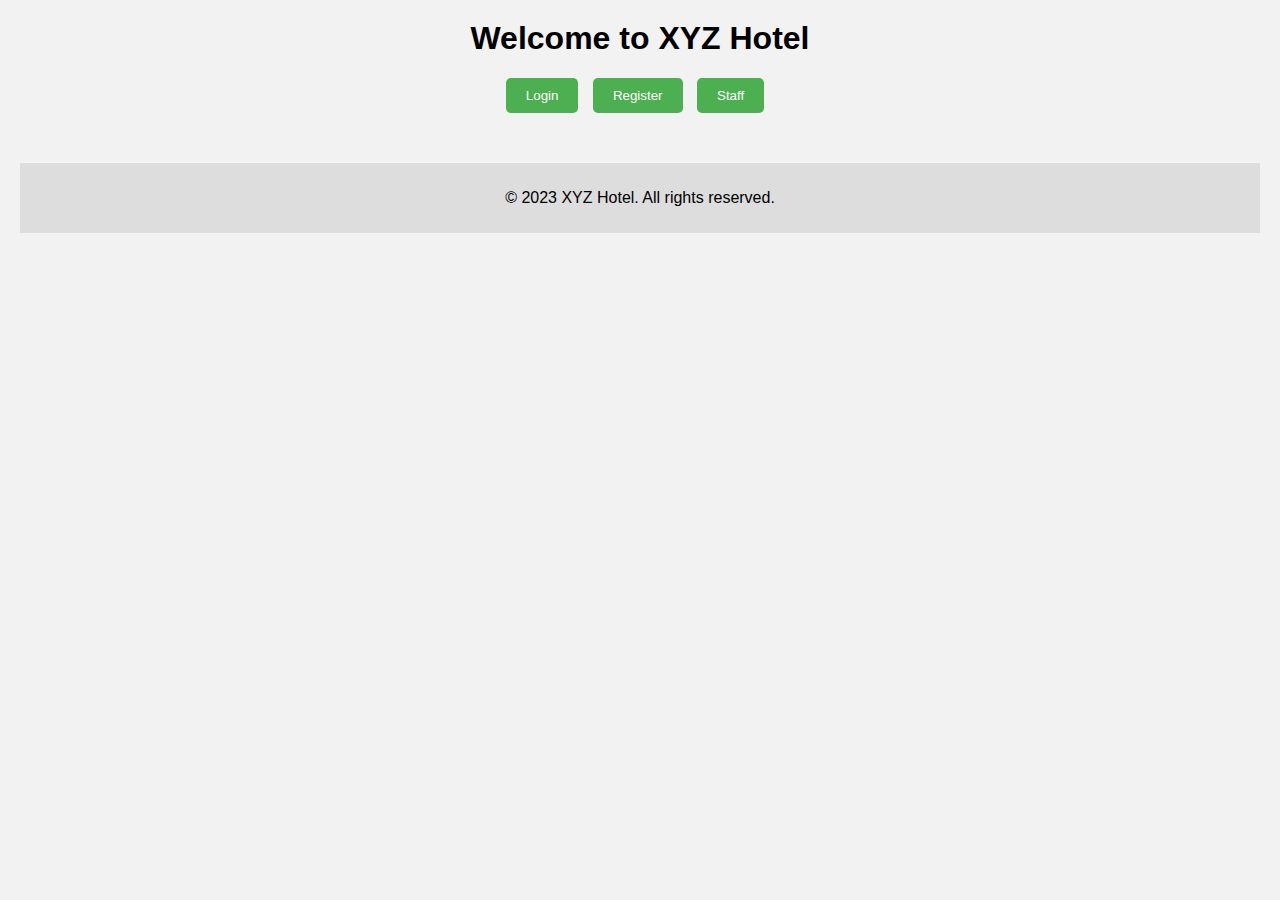
<file: index.html>
<!DOCTYPE html>
<html lang="en">

<head>
	<meta charset="UTF-8" />
	<meta http-equiv="X-UA-Compatible" content="IE=edge" />
	<meta name="viewport" content="width=device-width, initial-scale=1.0" />
	<title>Homepage</title>
	<link rel="stylesheet" href="index.css" />
</head>

<body>
	<h1>Welcome to XYZ Hotel</h1>
	<div style="text-align: center">
		<button type="submit" name="login" onclick="window.location.href='login.html'">
			Login
		</button>
		<button type="submit" name="register" onclick="window.location.href='register.html'">
			Register
		</button>
        <button type="submit" name="Staff" onclick="window.location.href='login.html'">Staff</button>
	</div>
	<footer>
		<p>&copy; 2023 XYZ Hotel. All rights reserved.</p>
	</footer>
</body>

</html>
</file>
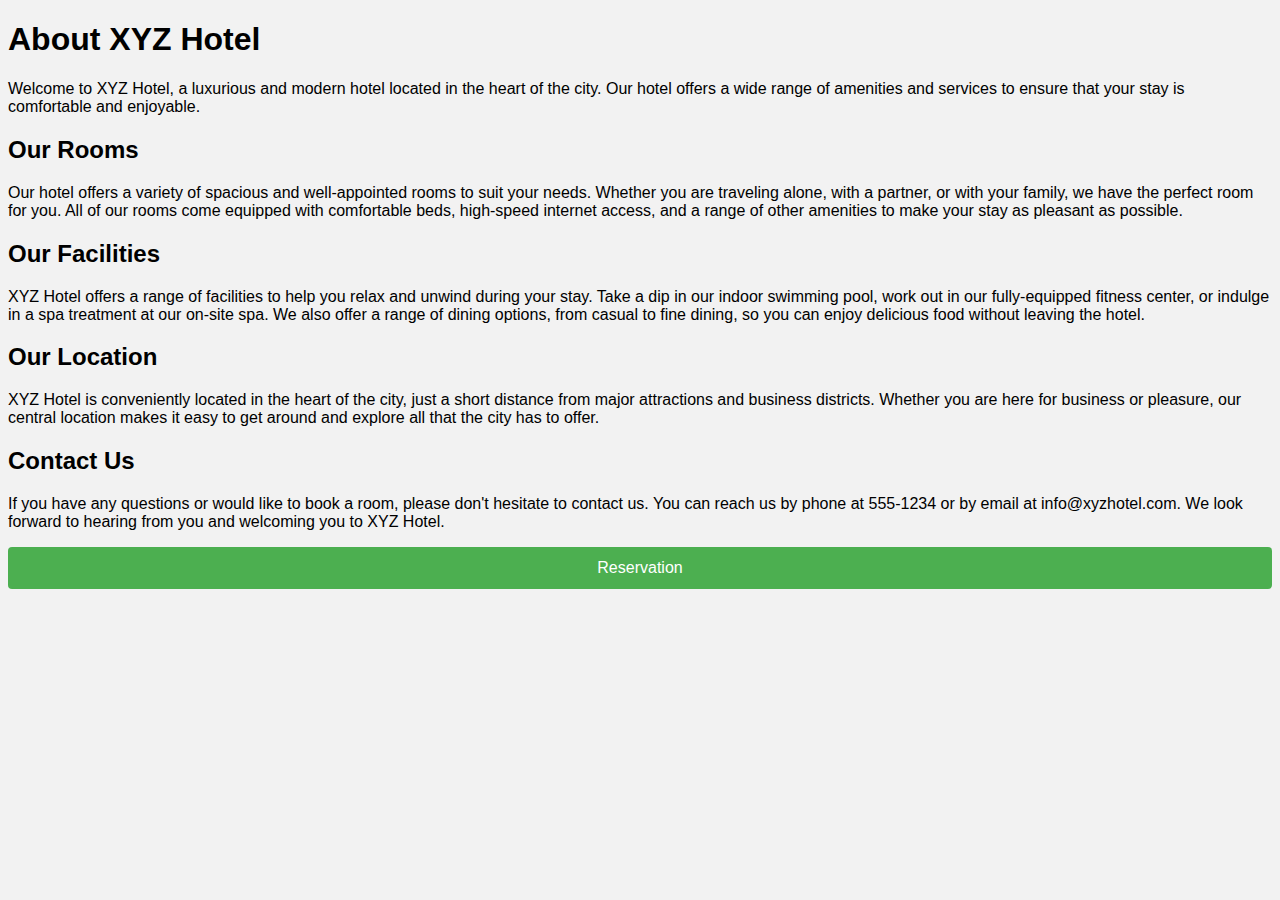
<file: about.html>
<!DOCTYPE html>
<html>
  <head>

    <title>About XYZ Hotel</title>
  </head>
  <link rel="stylesheet" href="style.css">
  <body>
    <h1>About XYZ Hotel</h1>
    <p>Welcome to XYZ Hotel, a luxurious and modern hotel located in the heart of the city. Our hotel offers a wide range of amenities and services to ensure that your stay is comfortable and enjoyable.</p>
    <h2>Our Rooms</h2>
    <p>Our hotel offers a variety of spacious and well-appointed rooms to suit your needs. Whether you are traveling alone, with a partner, or with your family, we have the perfect room for you. All of our rooms come equipped with comfortable beds, high-speed internet access, and a range of other amenities to make your stay as pleasant as possible.</p>
    <h2>Our Facilities</h2>
    <p>XYZ Hotel offers a range of facilities to help you relax and unwind during your stay. Take a dip in our indoor swimming pool, work out in our fully-equipped fitness center, or indulge in a spa treatment at our on-site spa. We also offer a range of dining options, from casual to fine dining, so you can enjoy delicious food without leaving the hotel.</p>
    <h2>Our Location</h2>
    <p>XYZ Hotel is conveniently located in the heart of the city, just a short distance from major attractions and business districts. Whether you are here for business or pleasure, our central location makes it easy to get around and explore all that the city has to offer.</p>
    <h2>Contact Us</h2>
    <p>If you have any questions or would like to book a room, please don't hesitate to contact us. You can reach us by phone at 555-1234 or by email at info@xyzhotel.com. We look forward to hearing from you and welcoming you to XYZ Hotel.</p>
    <button type="submit" name="reservation" onclick="window.location.href='reservation.html'">
        Reservation
    </button>
  </body>
</html>
</file>
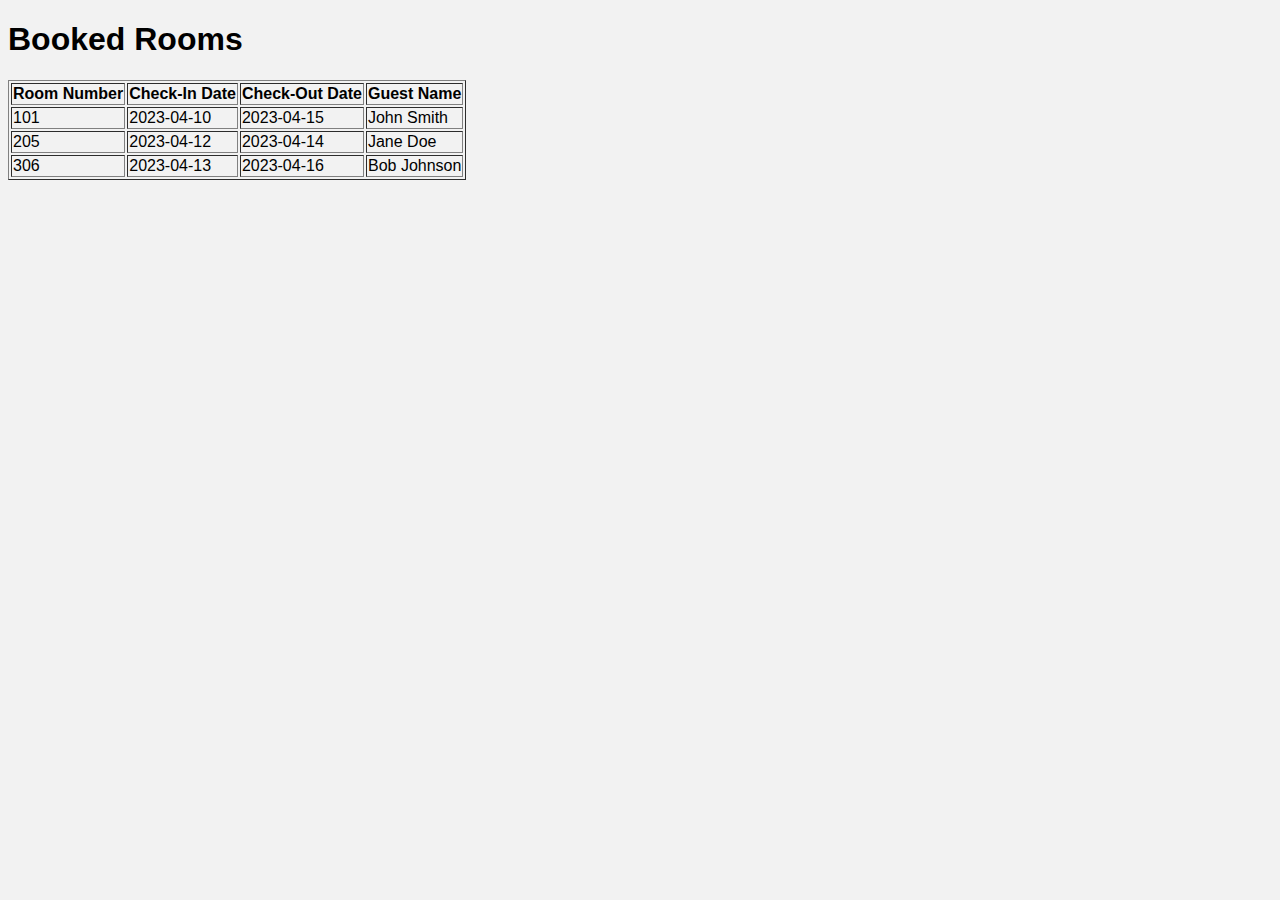
<file: Bookings.html>
<!DOCTYPE html>
<html>
  <head>
    <title>Booked Rooms</title>
  </head>
  <link rel="stylesheet" href="style.css">
  <body>
    <h1>Booked Rooms</h1>
    <table border="1">
      <tr>
        <th>Room Number</th>
        <th>Check-In Date</th>
        <th>Check-Out Date</th>
        <th>Guest Name</th>
      </tr>
      <tr>
        <td>101</td>
        <td>2023-04-10</td>
        <td>2023-04-15</td>
        <td>John Smith</td>
      </tr>
      <tr>
        <td>205</td>
        <td>2023-04-12</td>
        <td>2023-04-14</td>
        <td>Jane Doe</td>
      </tr>
      <tr>
        <td>306</td>
        <td>2023-04-13</td>
        <td>2023-04-16</td>
        <td>Bob Johnson</td>
      </tr>
    </table>
  </body>
</html>
</file>
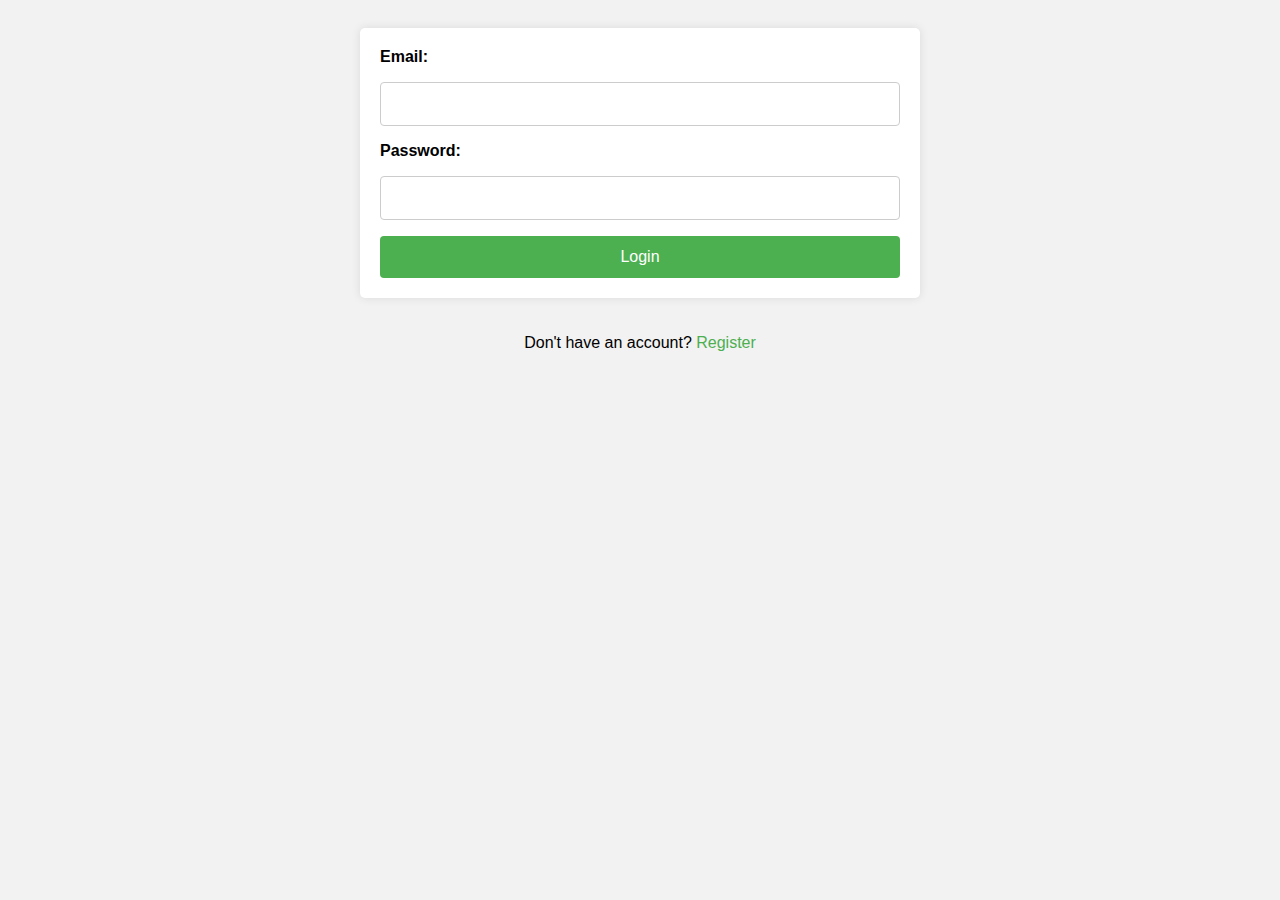
<file: login.html>
<!DOCTYPE html>
<html lang="en">

<head>
    <meta charset="UTF-8">
    <meta http-equiv="X-UA-Compatible" content="IE=edge">
    <meta name="viewport" content="width=device-width, initial-scale=1.0">
    <title>Login - XYZ Hotel</title>
    <link rel="stylesheet" href="style.css">
</head>

<body>
    <div class="account">
        <form method="post" action="login.php">
            <label for="email">Email:</label>
            <input type="email" id="email" name="email" required>
            <label for="password">Password:</label>
            <input type="password" id="password" name="password" required>
            <button type="submit" name="login">Login</button>
        </form>
    </div>
    <center>Don't have an account? <a href="register.html">Register</a></center>
</body>

</html>
</file>
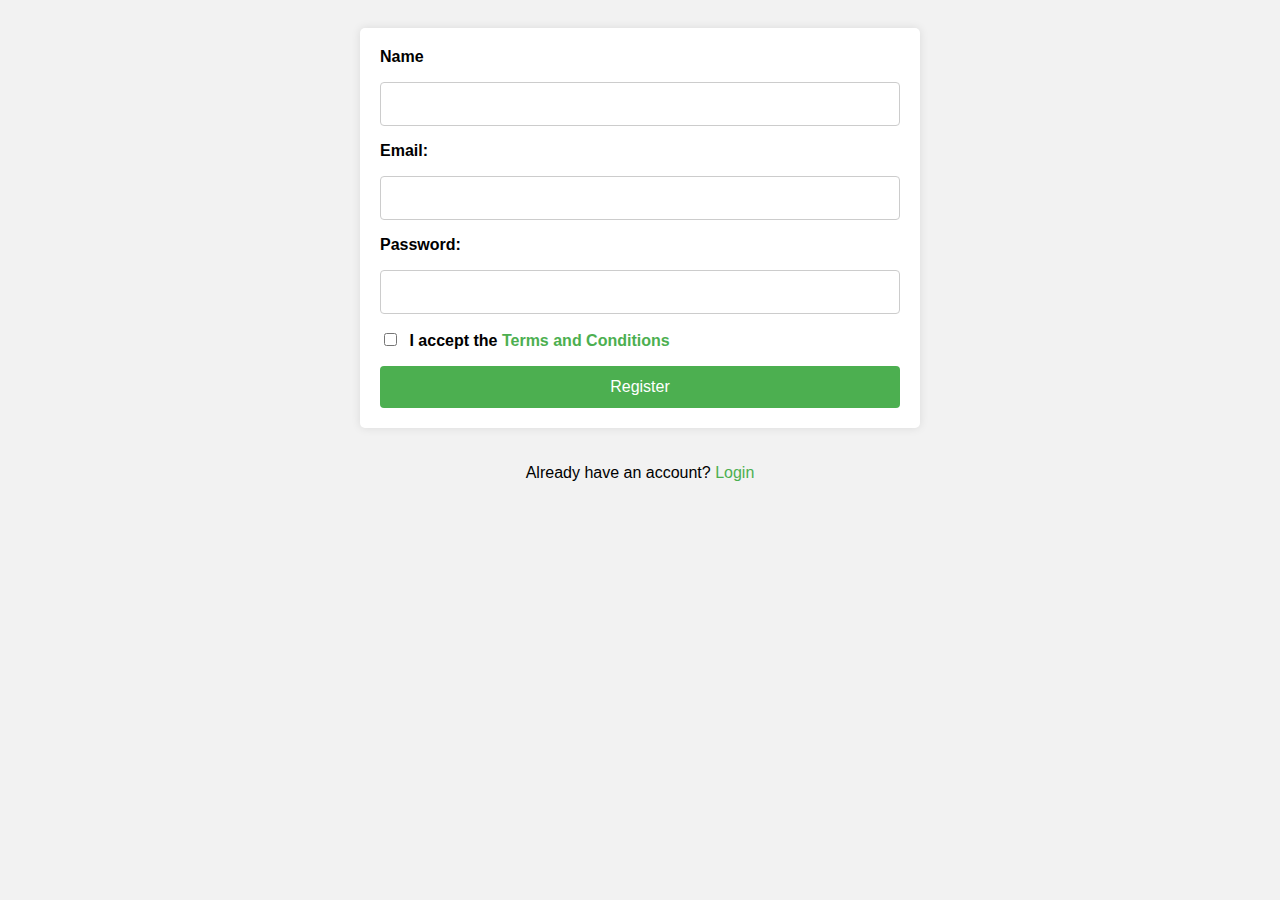
<file: register.html>
<!DOCTYPE html>
<html lang="en">

<head>
    <meta charset="UTF-8">
    <meta http-equiv="X-UA-Compatible" content="IE=edge">
    <meta name="viewport" content="width=device-width, initial-scale=1.0">
    <title>Register - XYZ Hotel</title>
    <link rel="stylesheet" href="style.css">
</head>

<body>
    <div class="account">
        <form method="post" action="create.php">
            <label for="name">Name</label>
            <input type="text" id="name" name="name" required>
            <label for="email">Email:</label>
            <input type="email" id="email" name="email" required>
            <label for="password">Password:</label>
            <input type="password" id="password" name="password" required>
            <label>
                <input type="checkbox" name="terms" required>
                I accept the <a href="legal.txt">Terms and Conditions</a>
            </label>
            <button type="submit" name="register">Register</button>
        </form>
    </div>
    <center>Already have an account? <a href=login.html>Login</a></center>
</body>

</html>
</file>
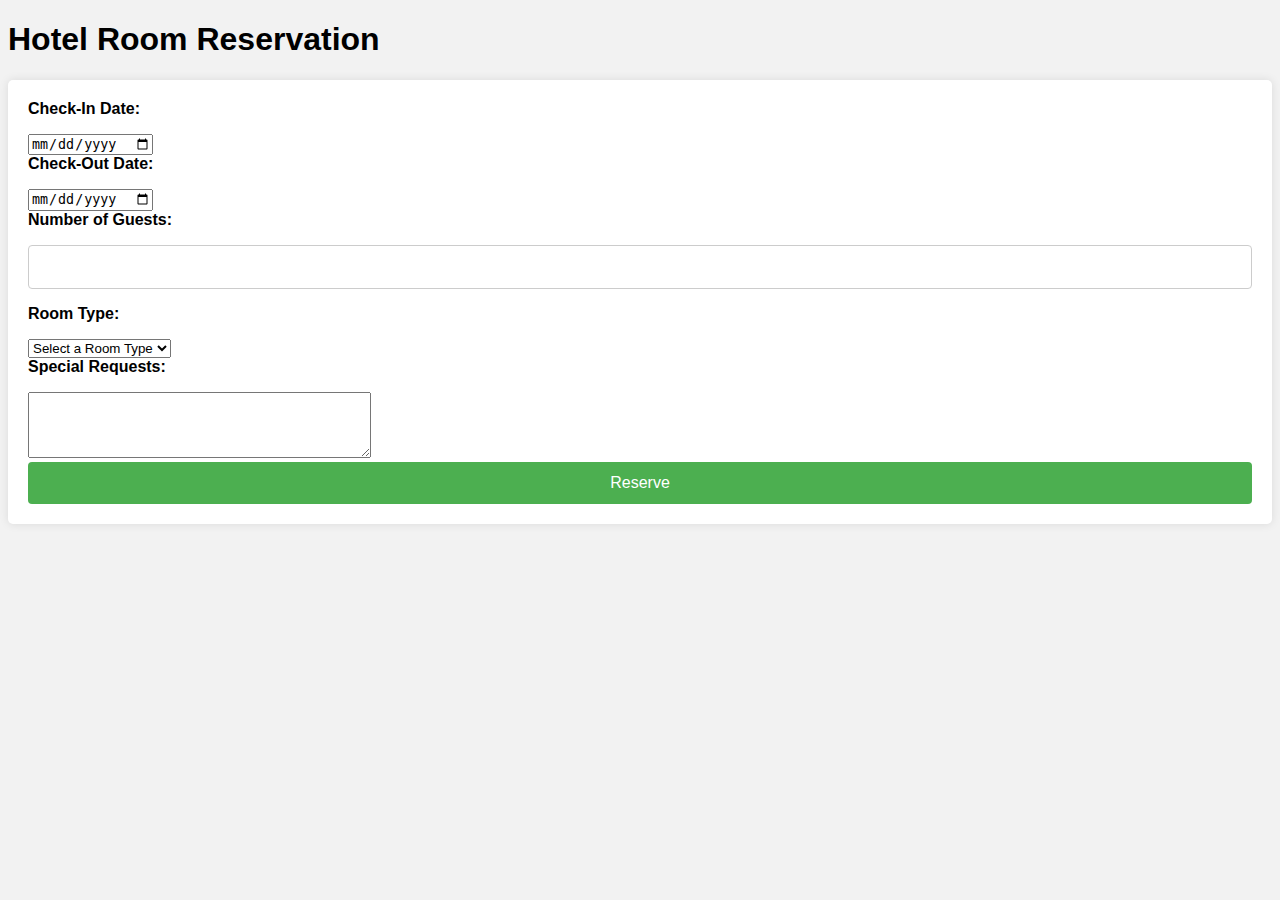
<file: reservation.html>
<!DOCTYPE html>
<html>
  <head>
    <title>Hotel Room Reservation</title>
  </head>
  <link rel="stylesheet" href="style.css">
  <body>
    <h1>Hotel Room Reservation</h1>
    <form>
      <label for="checkin-date">Check-In Date:</label>
      <input type="date" id="checkin-date" name="checkin-date" required>
      <br>
      <label for="checkout-date">Check-Out Date:</label>
      <input type="date" id="checkout-date" name="checkout-date" required>
      <br>
      <label for="num-guests">Number of Guests:</label>
      <input type="number" id="num-guests" name="num-guests" min="1" max="4" required>
      <br>
      <label for="room-type">Room Type:</label>
      <select id="room-type" name="room-type" required>
        <option value="">Select a Room Type</option>
        <option value="standard">Standard Room</option>
        <option value="deluxe">Deluxe Room</option>
        <option value="suite">Suite</option>
      </select>
      <br>
      <label for="special-requests">Special Requests:</label>
      <textarea id="special-requests" name="special-requests" rows="4" cols="40"></textarea>
      <br>
      <button type="submit" name="reserve" onclick="window.location.href='thankyou.html'">
        Reserve
    </button>
    </form>
  </body>
</html>
</file>
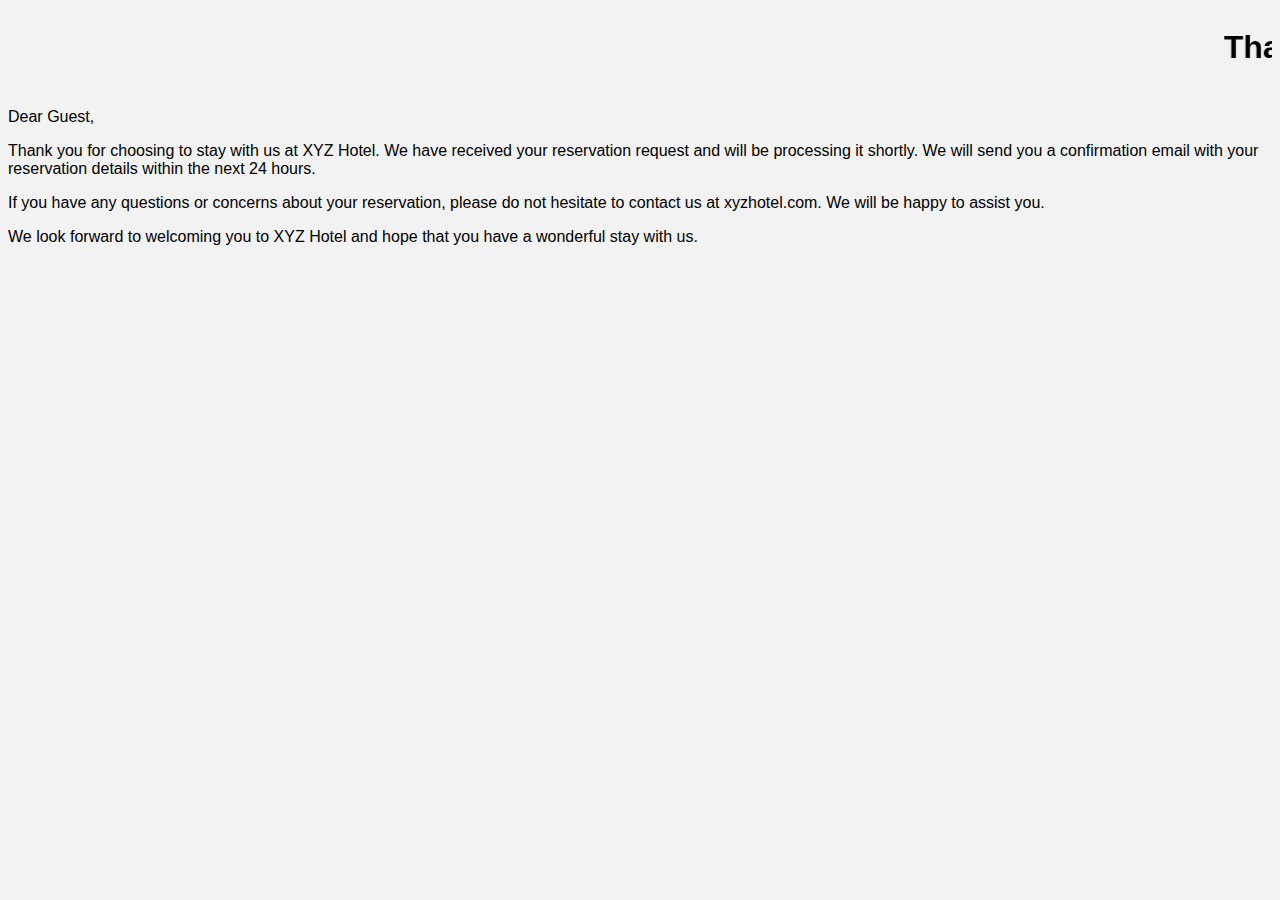
<file: thankyou.html>
<!DOCTYPE html>
<html>
  <head>
    <title>Thank You for Your Reservation</title>
  </head>
  <link rel="stylesheet" href="style.css">
  <body>
    <marquee><h1>Thank You for Your Reservation</h1></marquee>
    <p>Dear Guest,</p>
    <p>Thank you for choosing to stay with us at XYZ Hotel. We have received your reservation request and will be processing it shortly. We will send you a confirmation email with your reservation details within the next 24 hours.</p>
    <p>If you have any questions or concerns about your reservation, please do not hesitate to contact us at xyzhotel.com. We will be happy to assist you.</p>
    <p>We look forward to welcoming you to XYZ Hotel and hope that you have a wonderful stay with us.</p>
  </body>
</html>
</file>
<file: index.css>
body {
    font-family: Arial, sans-serif;
    padding: 20px;
    margin: 0;
    background-color: #f2f2f2;
  }
  
  h1 {
    margin-top: 0;
    text-align: center;
  }
  
  button {
    padding: 10px 20px;
    border-radius: 5px;
    background-color: #4caf50;
    color: white;
    border: none;
    margin-right: 10px;
    cursor: pointer;
  }
  
  button:hover {
    background-color: #3e8e41;
  }
  
  footer {
    text-align: center;
    margin-top: 50px;
    padding: 10px;
    background-color: #ddd;
  }
</file>
<file: style.css>
/* body style */
body {
    background-color: #f2f2f2;
    font-family: Arial, sans-serif;
  }
  
  /* account style */
  .account {
    max-width: 600px;
    margin: 0 auto;
    padding: 20px;
    box-sizing: border-box;
  }
  
  /* form style */
  form {
    background-color: #fff;
    border-radius: 5px;
    box-shadow: 0 0 10px rgba(0, 0, 0, 0.1);
    padding: 20px;
  }
  
  /* input style */
  input[type="text"],
  input[type="email"],
  input[type="number"],
  input[type="password"] {
    border: 1px solid #ccc;
    border-radius: 4px;
    box-sizing: border-box;
    padding: 12px 16px;
    margin-bottom: 16px;
    width: 100%;
    font-size: 16px;
  }
  
  /* label style */
  label {
    font-size: 16px;
    font-weight: bold;
    display: block;
    margin-bottom: 8px;
  }
  
  /* checkbox style */
  input[type="checkbox"] {
    display: inline-block;
    margin-right: 8px;
  }
  
  /* label style */
  label {
    display: block;
    margin-bottom: 16px;
  }
  
  /* button style */
  button[type="submit"] {
    background-color: #4caf50;
    border: none;
    border-radius: 4px;
    color: white;
    cursor: pointer;
    font-size: 16px;
    padding: 12px 16px;
    width: 100%;
  }
  
  /* button hover style */
  button[type="submit"]:hover {
    background-color: #45a049;
  }
  
  /* error message style */
  .error-message {
    background-color: #fff;
    border-radius: 5px;
    box-shadow: 0 0 10px rgba(0, 0, 0, 0.1);
    padding: 20px;
    width: 400px;
    margin: 0 auto;
  }
  
  /* error message text style */
  .error-message {
    margin: 50px auto;
    padding: 20px;
    width: 400px;
    background-color: #f2dede;
    border: 1px solid #ebccd1;
    color: #a94442;
    text-align: center;
    font-size: 18px;
    font-weight: bold;
    border-radius: 5px;
  }
  
  /* link style */
  a {
    color: #4caf50;
    text-decoration: none;
  }
  
  /* center style */
  center {
    display: block;
    margin-top: 16px;
    text-align: center;
  }
  
  /* dashboard wallet info style */
  .wallet-info {
    max-width: 600px;
    margin: 0 auto;
    padding: 20px;
    box-sizing: border-box;
    background-color: #fff;
    border-radius: 5px;
    box-shadow: 0 0 10px rgba(0, 0, 0, 0.1);
    text-align: center;
  }
  
  /* wallet info text style */
  .wallet-info p {
    font-size: 24px;
    margin-bottom: 16px;
  }
  
  /* wallet info span style */
  .wallet-info span {
    font-weight: bold;
    font-size: 32px;
    color: #4caf50;
  }
  
  button.send,
  button.delete {
    border: 1px solid black;
  }
  
  button.delete {
    background-color: red;
    color: white;
  }
  
  button.delete:hover {
    background-color: darkred;
  }
  
  /* responsive styles */
  
  /* for screens smaller than 600px */
  @media (max-width: 600px) {
    /* account style */
    .account {
      padding: 10px;
    }
  
    /* input style */
    input[type="text"],
    input[type="number"],
    input[type="email"],
    input[type="password"] {
      font-size: 14px;
    }
  
    /* label style */
    label {
      font-size: 14px;
    }
  
    /* button style */
    button[type="submit"] {
      font-size: 14px;
      padding: 10px 16px;
    }
  
    /* wallet info style */
    .wallet-info {
      max-width: 100%;
      padding: 10px;
    }
  
    /* wallet info text style */
    .wallet-info p {
      font-size: 20px;
      margin-bottom: 10px;
    }
  
    /* wallet info span style */
    .wallet-info span {
      font-size: 28px;
    }
  }
  
  /* for screens smaller than 400px */
  @media (max-width: 400px) {
    /* input style */
    input[type="text"],
    input[type="email"],
    input[type="number"],
    input[type="password"] {
      font-size: 12px;
    }
  
    /* label style */
    label {
      font-size: 12px;
    }
  
    /* button style */
    button[type="submit"] {
      font-size: 12px;
      padding: 8px 16px;
    }
  
    /* wallet info style */
    .wallet-info {
      max-width: 100%;
      padding: 5px;
    }
  
    /* wallet info text style */
    .wallet-info p {
      font-size: 16px;
      margin-bottom: 5px;
    }
  
    /* wallet info span style */
    .wallet-info span {
      font-size: 24px;
    }
  }
</file>
